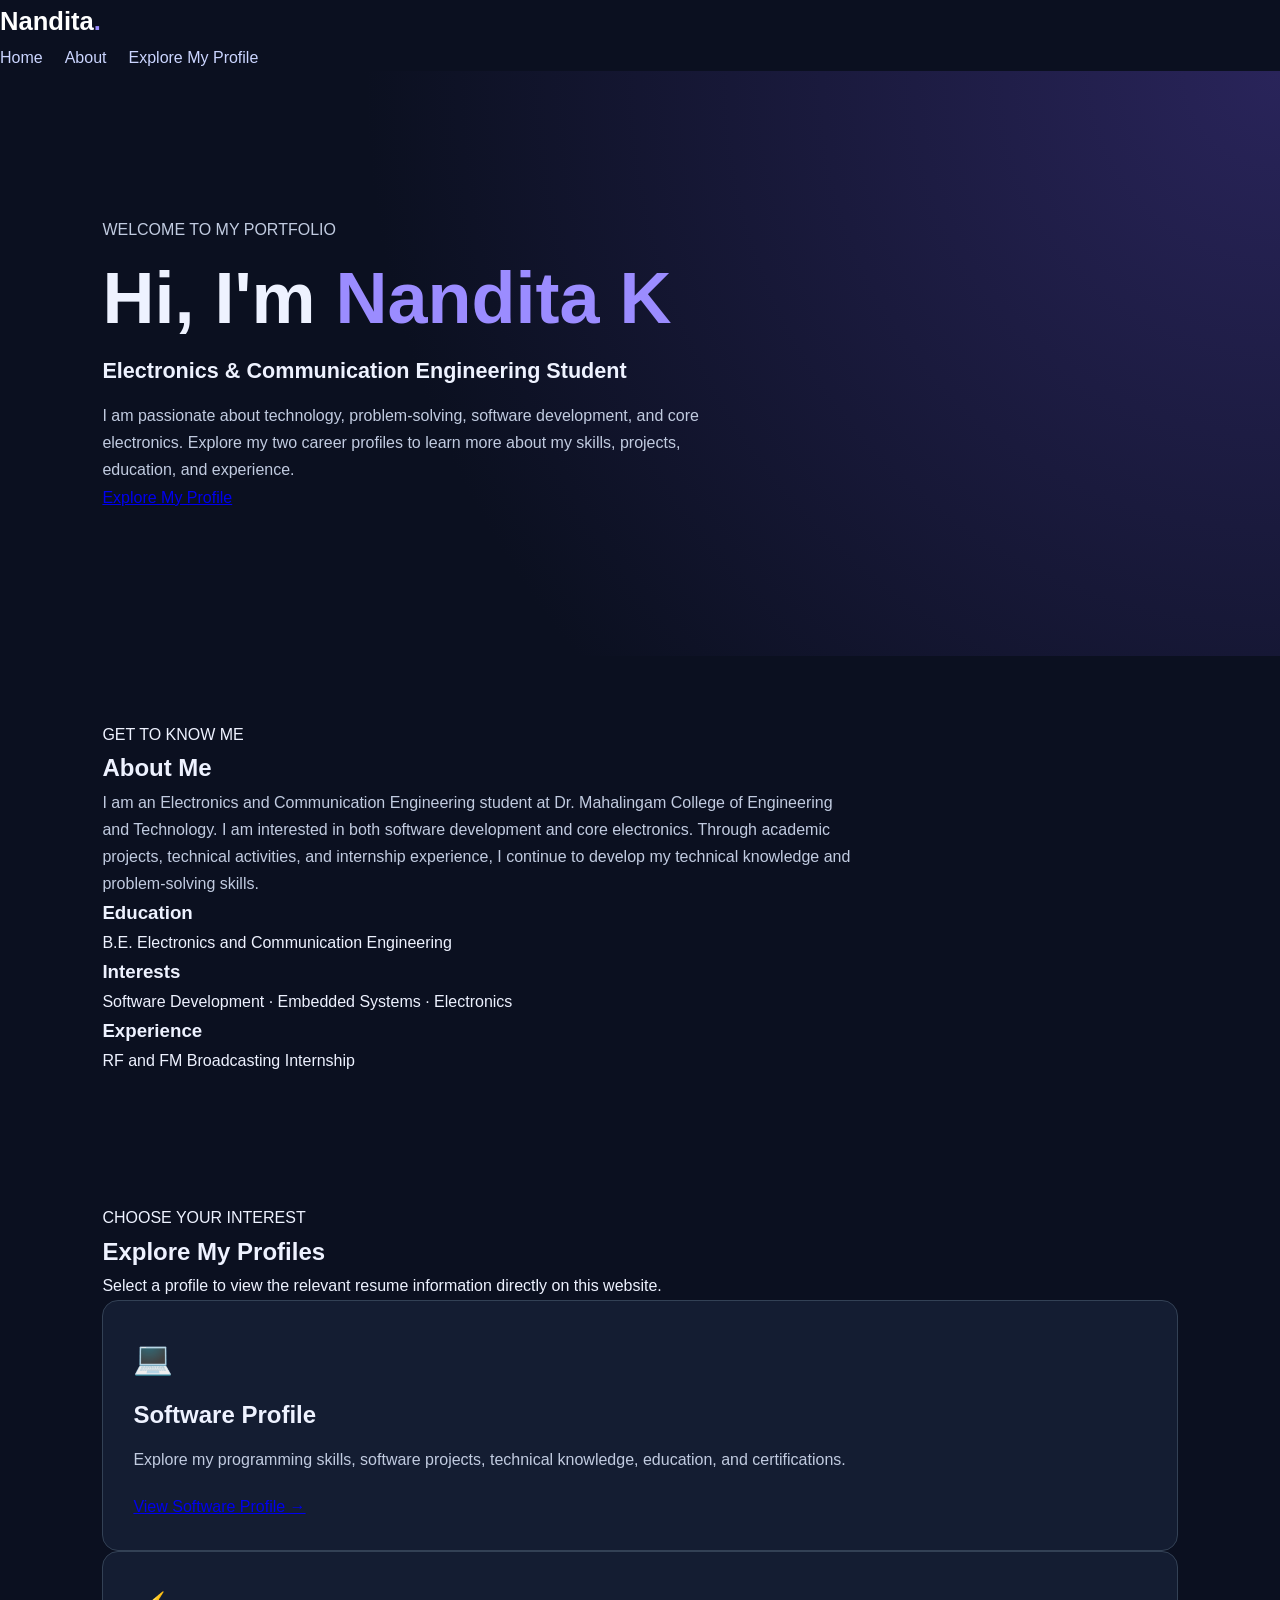
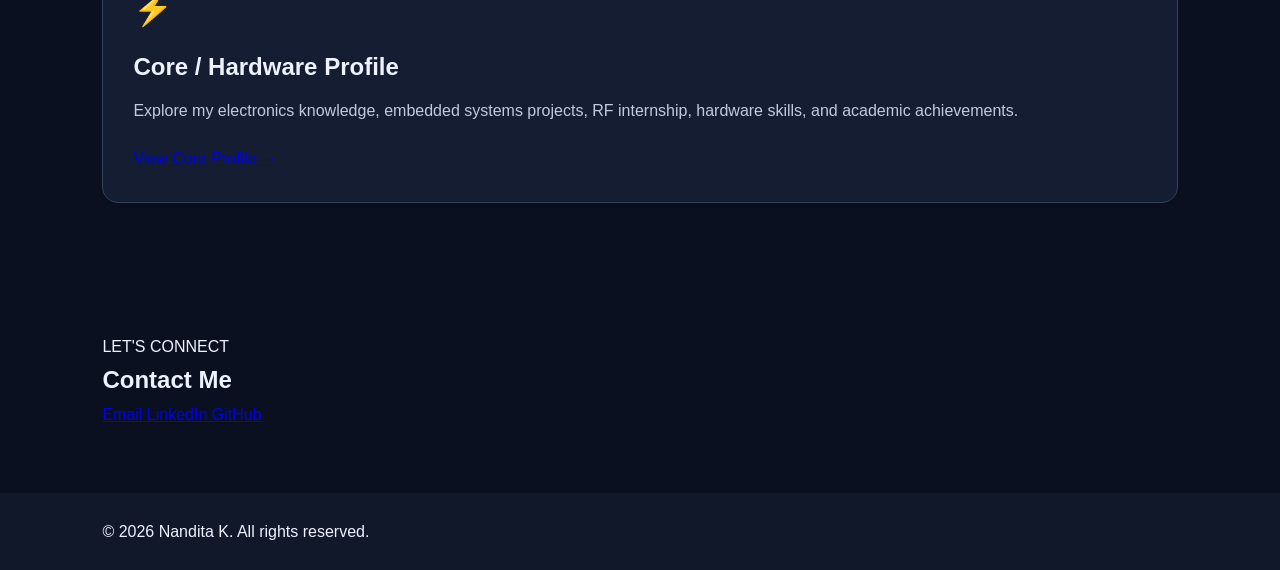
<file: index.html>
<!DOCTYPE html>
<html lang="en">
<head>
    <meta charset="UTF-8">
    <meta name="viewport" content="width=device-width, initial-scale=1.0">
    <meta name="description" content="Nandita K's personal portfolio showcasing software development and core electronics skills, projects, and experience.">
    <title>Nandita K | Personal Portfolio</title>
    <link rel="stylesheet" href="style.css">
</head>

<body>
    <header class="header">
        <a href="index.html" class="logo">Nandita<span>.</span></a>

        <nav>
            <a href="#home">Home</a>
            <a href="#about">About</a>
            <a href="#career">Explore My Profile</a>
        </nav>
    </header>

    <main>
        <!-- HOME SECTION -->
        <section class="hero" id="home">
            <div class="hero-content">
                <p class="intro">WELCOME TO MY PORTFOLIO</p>

                <h1>Hi, I'm <span>Nandita K</span></h1>

                <h2>Electronics & Communication Engineering Student</h2>

                <p class="hero-description">
                    I am passionate about technology, problem-solving,
                    software development, and core electronics.
                    Explore my two career profiles to learn more about
                    my skills, projects, education, and experience.
                </p>

                <a href="#career" class="btn">Explore My Profile</a>
            </div>
        </section>

        <!-- ABOUT SECTION -->
        <section class="about section" id="about">
            <div class="section-heading">
                <p class="intro">GET TO KNOW ME</p>
                <h2>About Me</h2>
            </div>

            <p class="about-text">
                I am an Electronics and Communication Engineering
                student at Dr. Mahalingam College of Engineering
                and Technology. I am interested in both software
                development and core electronics. Through academic
                projects, technical activities, and internship
                experience, I continue to develop my technical
                knowledge and problem-solving skills.
            </p>

            <div class="quick-info">
                <div class="info-card">
                    <h3>Education</h3>
                    <p>B.E. Electronics and Communication Engineering</p>
                </div>

                <div class="info-card">
                    <h3>Interests</h3>
                    <p>Software Development · Embedded Systems · Electronics</p>
                </div>

                <div class="info-card">
                    <h3>Experience</h3>
                    <p>RF and FM Broadcasting Internship</p>
                </div>
            </div>
        </section>

        <!-- CAREER OPTIONS -->
        <section class="career section" id="career">
            <div class="section-heading">
                <p class="intro">CHOOSE YOUR INTEREST</p>
                <h2>Explore My Profiles</h2>
                <p>
                    Select a profile to view the relevant resume
                    information directly on this website.
                </p>
            </div>

            <div class="career-container">
                <!-- SOFTWARE PROFILE -->
                <article class="career-card">
                    <div class="card-icon" aria-hidden="true">💻</div>

                    <h3>Software Profile</h3>

                    <p>
                        Explore my programming skills, software
                        projects, technical knowledge, education,
                        and certifications.
                    </p>

                    <a href="software.html" class="btn">
                        View Software Profile →
                    </a>
                </article>

                <!-- CORE / HARDWARE PROFILE -->
                <article class="career-card">
                    <div class="card-icon" aria-hidden="true">⚡</div>

                    <h3>Core / Hardware Profile</h3>

                    <p>
                        Explore my electronics knowledge, embedded
                        systems projects, RF internship, hardware
                        skills, and academic achievements.
                    </p>

                    <a href="core.html" class="btn">
                        View Core Profile →
                    </a>
                </article>
            </div>
        </section>

        <!-- CONTACT SECTION -->
        <section class="contact section" id="contact">
            <div class="section-heading">
                <p class="intro">LET'S CONNECT</p>
                <h2>Contact Me</h2>
            </div>

            <div class="contact-links">
                <a href="mailto:nanditanandita1626@gmail.com">
                    Email
                </a>

                <a href="https://www.linkedin.com/in/nandita16"
                   target="_blank"
                   rel="noopener noreferrer">
                    LinkedIn
                </a>

                <a href="https://github.com/Nanditakaruppusamy"
                   target="_blank"
                   rel="noopener noreferrer">
                    GitHub
                </a>
            </div>
        </section>
    </main>

    <footer class="footer">
        <p>© <span id="year"></span> Nandita K. All rights reserved.</p>
    </footer>

    <script src="script.js"></script>

    <script>
        document.getElementById("year").textContent =
            new Date().getFullYear();
    </script>
</body>
</html>
</file>
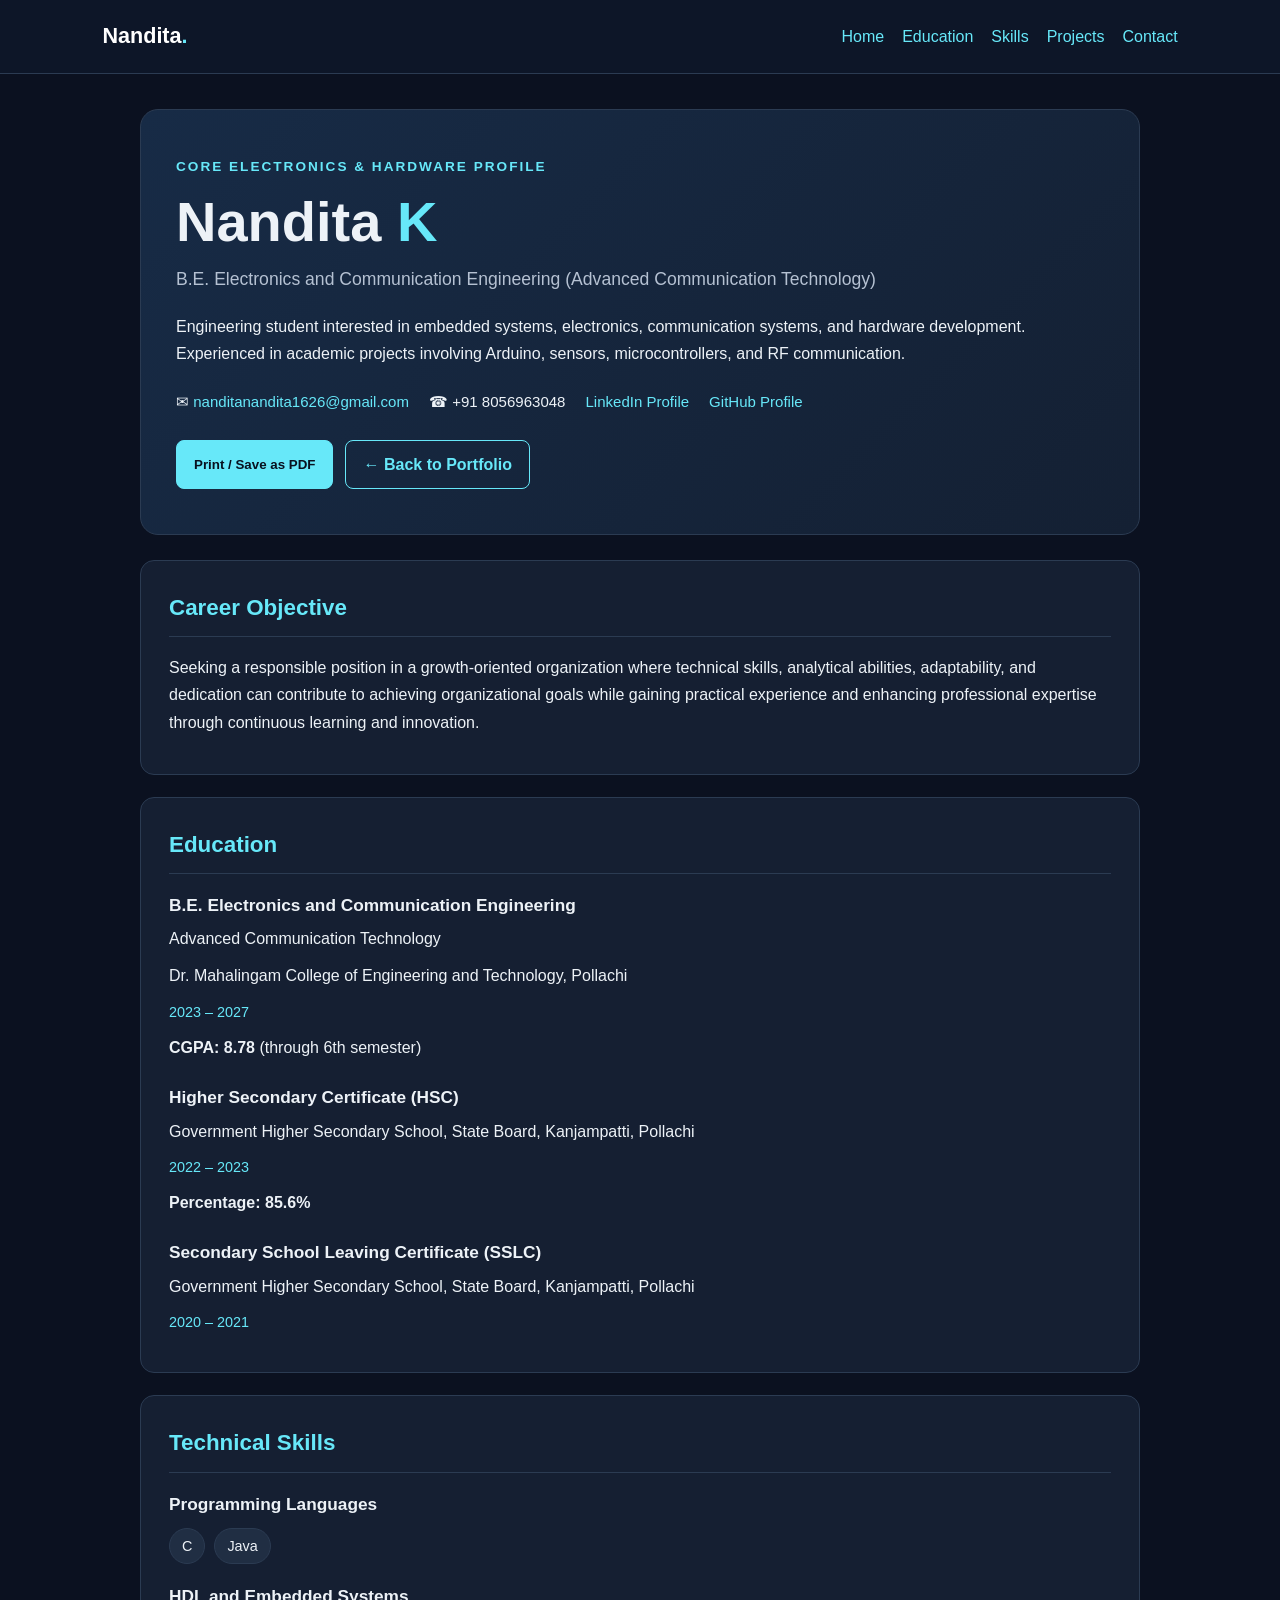
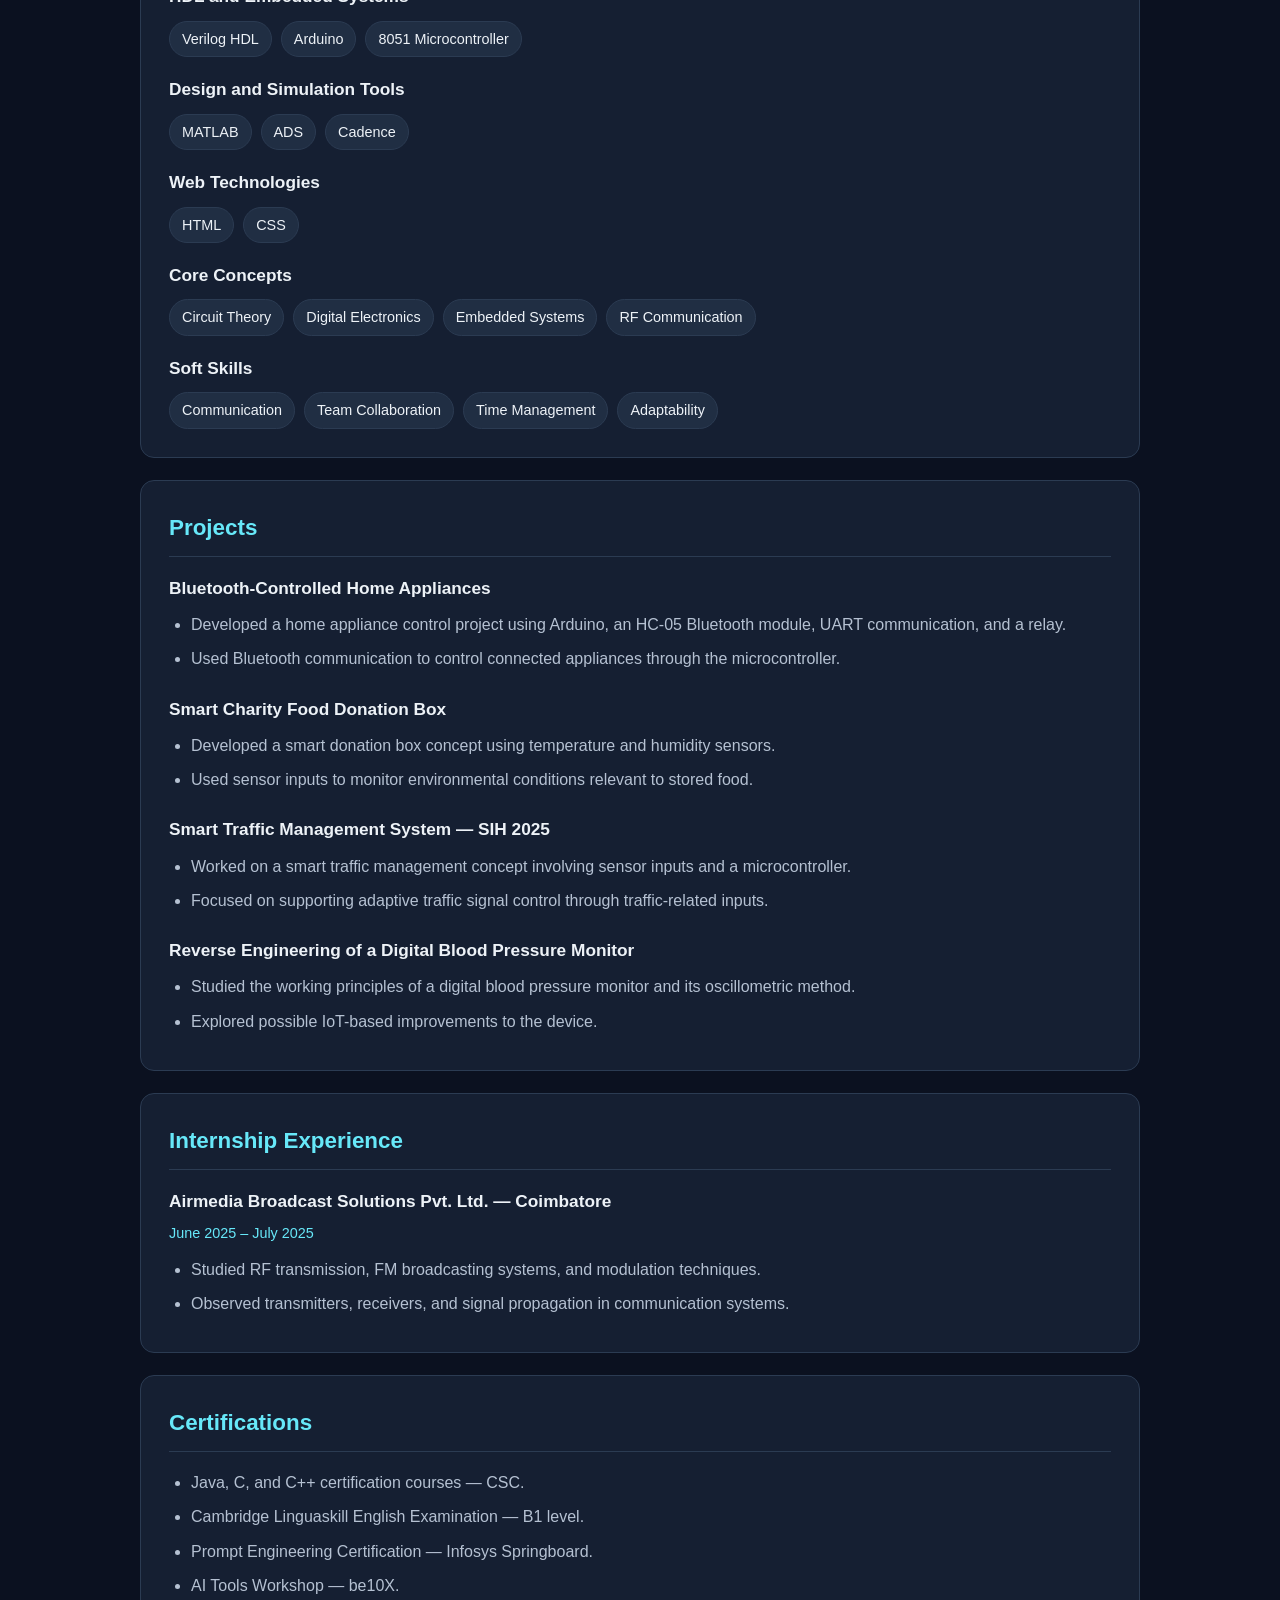
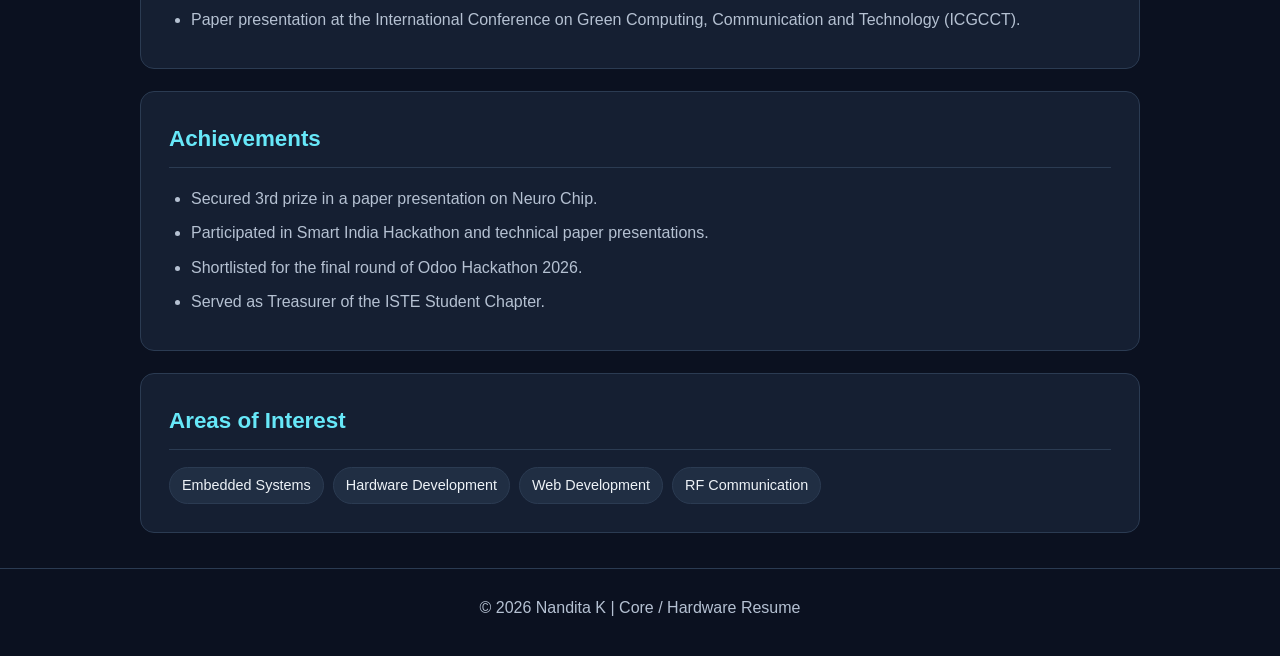
<file: core.html>
<!DOCTYPE html>
<html lang="en">
<head>
    <meta charset="UTF-8">
    <meta name="viewport" content="width=device-width, initial-scale=1.0">
    <meta name="description" content="Nandita K's Core Electronics and Hardware Resume">
    <title>Nandita K | Core / Hardware Resume</title>

    <style>
        :root {
            --bg: #0b1120;
            --card: #151f32;
            --accent: #67e8f9;
            --text: #edf2f7;
            --muted: #b5c1d2;
            --border: #2b3b52;
        }

        * {
            margin: 0;
            padding: 0;
            box-sizing: border-box;
        }

        html {
            scroll-behavior: smooth;
        }

        body {
            font-family: Arial, Helvetica, sans-serif;
            background: var(--bg);
            color: var(--text);
            line-height: 1.7;
        }

        a {
            color: var(--accent);
            text-decoration: none;
        }

        a:hover {
            text-decoration: underline;
        }

        .navbar {
            display: flex;
            justify-content: space-between;
            align-items: center;
            flex-wrap: wrap;
            gap: 12px;
            padding: 18px 8%;
            border-bottom: 1px solid var(--border);
            background: #0d1628;
        }

        .logo {
            font-size: 1.35rem;
            font-weight: bold;
            color: white;
        }

        .logo span {
            color: var(--accent);
        }

        .nav-links {
            display: flex;
            flex-wrap: wrap;
            gap: 18px;
        }

        .container {
            width: min(1000px, 90%);
            margin: 35px auto;
        }

        .hero {
            padding: 45px 35px;
            background: linear-gradient(135deg, #172b46, #142033);
            border: 1px solid var(--border);
            border-radius: 18px;
            margin-bottom: 25px;
        }

        .eyebrow {
            color: var(--accent);
            font-size: 0.85rem;
            font-weight: bold;
            letter-spacing: 2px;
            text-transform: uppercase;
        }

        h1 {
            font-size: clamp(2.2rem, 6vw, 3.5rem);
            line-height: 1.2;
            margin: 10px 0;
        }

        h1 span {
            color: var(--accent);
        }

        .subtitle {
            color: var(--muted);
            font-size: 1.1rem;
            margin-bottom: 18px;
        }

        .contact {
            display: flex;
            flex-wrap: wrap;
            gap: 10px 20px;
            margin-top: 22px;
            font-size: 0.94rem;
        }

        .buttons {
            display: flex;
            flex-wrap: wrap;
            gap: 12px;
            margin-top: 25px;
        }

        .btn {
            display: inline-block;
            padding: 10px 17px;
            border: 1px solid var(--accent);
            border-radius: 8px;
            color: var(--accent);
            font-weight: bold;
            cursor: pointer;
            background: transparent;
        }

        .btn.primary {
            background: var(--accent);
            color: #08111f;
        }

        .section {
            background: var(--card);
            border: 1px solid var(--border);
            border-radius: 14px;
            padding: 28px;
            margin-bottom: 22px;
            scroll-margin-top: 20px;
        }

        h2 {
            color: var(--accent);
            font-size: 1.4rem;
            margin-bottom: 17px;
            padding-bottom: 9px;
            border-bottom: 1px solid var(--border);
        }

        h3 {
            font-size: 1.08rem;
            margin-bottom: 5px;
        }

        p {
            margin-bottom: 10px;
        }

        .muted {
            color: var(--muted);
        }

        .entry {
            margin-bottom: 22px;
        }

        .entry:last-child {
            margin-bottom: 0;
        }

        .date {
            color: var(--accent);
            font-size: 0.9rem;
        }

        ul {
            padding-left: 22px;
            margin-top: 8px;
        }

        li {
            margin-bottom: 7px;
            color: var(--muted);
        }

        .skill-group {
            margin-bottom: 18px;
        }

        .skill-group:last-child {
            margin-bottom: 0;
        }

        .skill-tags {
            display: flex;
            flex-wrap: wrap;
            gap: 9px;
            margin-top: 9px;
        }

        .tag {
            background: #202e43;
            color: var(--text);
            border: 1px solid var(--border);
            border-radius: 20px;
            padding: 5px 12px;
            font-size: 0.9rem;
        }

        .footer {
            text-align: center;
            padding: 25px;
            color: var(--muted);
            border-top: 1px solid var(--border);
        }

        @media (max-width: 600px) {
            .navbar {
                padding: 16px 5%;
            }

            .container {
                width: 94%;
                margin: 20px auto;
            }

            .hero,
            .section {
                padding: 22px 18px;
            }

            .nav-links {
                gap: 12px;
                font-size: 0.9rem;
            }
        }

        @media print {
            :root {
                --bg: #ffffff;
                --card: #ffffff;
                --accent: #163e67;
                --text: #111111;
                --muted: #333333;
                --border: #cccccc;
            }

            body {
                background: white;
                color: black;
                font-size: 10pt;
            }

            .navbar,
            .buttons,
            .footer {
                display: none;
            }

            .container {
                width: 100%;
                margin: 0;
            }

            .hero,
            .section {
                background: white;
                color: black;
                border: none;
                border-radius: 0;
                padding: 12px 0;
                margin: 0;
            }

            h1 {
                font-size: 25pt;
            }

            h2 {
                font-size: 14pt;
                margin-bottom: 8px;
            }

            .entry,
            .section {
                break-inside: avoid;
            }

            .tag {
                background: white;
                color: black;
                border-color: #cccccc;
            }

            a {
                color: #163e67;
            }
        }
    </style>
</head>

<body>

    <header class="navbar">
        <a class="logo" href="index.html">Nandita<span>.</span></a>

        <nav class="nav-links">
            <a href="index.html">Home</a>
            <a href="#education">Education</a>
            <a href="#skills">Skills</a>
            <a href="#projects">Projects</a>
            <a href="#contact">Contact</a>
        </nav>
    </header>

    <main class="container">

        <section class="hero">
            <p class="eyebrow">Core Electronics & Hardware Profile</p>

            <h1>Nandita <span>K</span></h1>

            <p class="subtitle">
                B.E. Electronics and Communication Engineering
                (Advanced Communication Technology)
            </p>

            <p>
                Engineering student interested in embedded systems,
                electronics, communication systems, and hardware
                development. Experienced in academic projects involving
                Arduino, sensors, microcontrollers, and RF communication.
            </p>

            <div class="contact" id="contact">
                <span>✉
                    <a href="mailto:nanditanandita1626@gmail.com">
                        nanditanandita1626@gmail.com
                    </a>
                </span>

                <span>☎ +91 8056963048</span>

                <span>
                    <a href="https://www.linkedin.com/in/nandita16"
                       target="_blank" rel="noopener noreferrer">
                        LinkedIn Profile
                    </a>
                </span>

                <span>
                    <a href="https://github.com/Nanditakaruppusamy"
                       target="_blank" rel="noopener noreferrer">
                        GitHub Profile
                    </a>
                </span>
            </div>

            <div class="buttons">
                <button class="btn primary" onclick="window.print()">
                    Print / Save as PDF
                </button>

                <a class="btn" href="index.html">← Back to Portfolio</a>
            </div>
        </section>

        <section class="section">
            <h2>Career Objective</h2>

            <p>
                Seeking a responsible position in a growth-oriented
                organization where technical skills, analytical abilities,
                adaptability, and dedication can contribute to achieving
                organizational goals while gaining practical experience
                and enhancing professional expertise through continuous
                learning and innovation.
            </p>
        </section>

        <section class="section" id="education">
            <h2>Education</h2>

            <div class="entry">
                <h3>B.E. Electronics and Communication Engineering</h3>
                <p>Advanced Communication Technology</p>
                <p>Dr. Mahalingam College of Engineering and Technology, Pollachi</p>
                <p class="date">2023 – 2027</p>
                <p><strong>CGPA: 8.78</strong> (through 6th semester)</p>
            </div>

            <div class="entry">
                <h3>Higher Secondary Certificate (HSC)</h3>
                <p>Government Higher Secondary School, State Board, Kanjampatti, Pollachi</p>
                <p class="date">2022 – 2023</p>
                <p><strong>Percentage: 85.6%</strong></p>
            </div>

            <div class="entry">
                <h3>Secondary School Leaving Certificate (SSLC)</h3>
                <p>Government Higher Secondary School, State Board, Kanjampatti, Pollachi</p>
                <p class="date">2020 – 2021</p>
            </div>
        </section>

        <section class="section" id="skills">
            <h2>Technical Skills</h2>

            <div class="skill-group">
                <h3>Programming Languages</h3>
                <div class="skill-tags">
                    <span class="tag">C</span>
                    <span class="tag">Java</span>
                </div>
            </div>

            <div class="skill-group">
                <h3>HDL and Embedded Systems</h3>
                <div class="skill-tags">
                    <span class="tag">Verilog HDL</span>
                    <span class="tag">Arduino</span>
                    <span class="tag">8051 Microcontroller</span>
                </div>
            </div>

            <div class="skill-group">
                <h3>Design and Simulation Tools</h3>
                <div class="skill-tags">
                    <span class="tag">MATLAB</span>
                    <span class="tag">ADS</span>
                    <span class="tag">Cadence</span>
                </div>
            </div>

            <div class="skill-group">
                <h3>Web Technologies</h3>
                <div class="skill-tags">
                    <span class="tag">HTML</span>
                    <span class="tag">CSS</span>
                </div>
            </div>

            <div class="skill-group">
                <h3>Core Concepts</h3>
                <div class="skill-tags">
                    <span class="tag">Circuit Theory</span>
                    <span class="tag">Digital Electronics</span>
                    <span class="tag">Embedded Systems</span>
                    <span class="tag">RF Communication</span>
                </div>
            </div>

            <div class="skill-group">
                <h3>Soft Skills</h3>
                <div class="skill-tags">
                    <span class="tag">Communication</span>
                    <span class="tag">Team Collaboration</span>
                    <span class="tag">Time Management</span>
                    <span class="tag">Adaptability</span>
                </div>
            </div>
        </section>

        <section class="section" id="projects">
            <h2>Projects</h2>

            <div class="entry">
                <h3>Bluetooth-Controlled Home Appliances</h3>
                <ul>
                    <li>
                        Developed a home appliance control project using
                        Arduino, an HC-05 Bluetooth module, UART
                        communication, and a relay.
                    </li>
                    <li>
                        Used Bluetooth communication to control connected
                        appliances through the microcontroller.
                    </li>
                </ul>
            </div>

            <div class="entry">
                <h3>Smart Charity Food Donation Box</h3>
                <ul>
                    <li>
                        Developed a smart donation box concept using
                        temperature and humidity sensors.
                    </li>
                    <li>
                        Used sensor inputs to monitor environmental
                        conditions relevant to stored food.
                    </li>
                </ul>
            </div>

            <div class="entry">
                <h3>Smart Traffic Management System — SIH 2025</h3>
                <ul>
                    <li>
                        Worked on a smart traffic management concept
                        involving sensor inputs and a microcontroller.
                    </li>
                    <li>
                        Focused on supporting adaptive traffic signal
                        control through traffic-related inputs.
                    </li>
                </ul>
            </div>

            <div class="entry">
                <h3>Reverse Engineering of a Digital Blood Pressure Monitor</h3>
                <ul>
                    <li>
                        Studied the working principles of a digital
                        blood pressure monitor and its oscillometric method.
                    </li>
                    <li>
                        Explored possible IoT-based improvements to the device.
                    </li>
                </ul>
            </div>
        </section>

        <section class="section">
            <h2>Internship Experience</h2>

            <div class="entry">
                <h3>Airmedia Broadcast Solutions Pvt. Ltd. — Coimbatore</h3>
                <p class="date">June 2025 – July 2025</p>
                <ul>
                    <li>
                        Studied RF transmission, FM broadcasting systems,
                        and modulation techniques.
                    </li>
                    <li>
                        Observed transmitters, receivers, and signal
                        propagation in communication systems.
                    </li>
                </ul>
            </div>
        </section>

        <section class="section">
            <h2>Certifications</h2>
            <ul>
                <li>Java, C, and C++ certification courses — CSC.</li>
                <li>Cambridge Linguaskill English Examination — B1 level.</li>
                <li>Prompt Engineering Certification — Infosys Springboard.</li>
                <li>AI Tools Workshop — be10X.</li>
                <li>
                    Paper presentation at the International Conference on
                    Green Computing, Communication and Technology (ICGCCT).
                </li>
            </ul>
        </section>

        <section class="section">
            <h2>Achievements</h2>
            <ul>
                <li>Secured 3rd prize in a paper presentation on Neuro Chip.</li>
                <li>Participated in Smart India Hackathon and technical paper presentations.</li>
                <li>Shortlisted for the final round of Odoo Hackathon 2026.</li>
                <li>Served as Treasurer of the ISTE Student Chapter.</li>
            </ul>
        </section>

        <section class="section">
            <h2>Areas of Interest</h2>
            <div class="skill-tags">
                <span class="tag">Embedded Systems</span>
                <span class="tag">Hardware Development</span>
                <span class="tag">Web Development</span>
                <span class="tag">RF Communication</span>
            </div>
        </section>

    </main>

    <footer class="footer">
        <p>© <span id="year"></span> Nandita K | Core / Hardware Resume</p>
    </footer>

    <script>
        document.getElementById("year").textContent =
            new Date().getFullYear();
    </script>

</body>
</html>
</file>
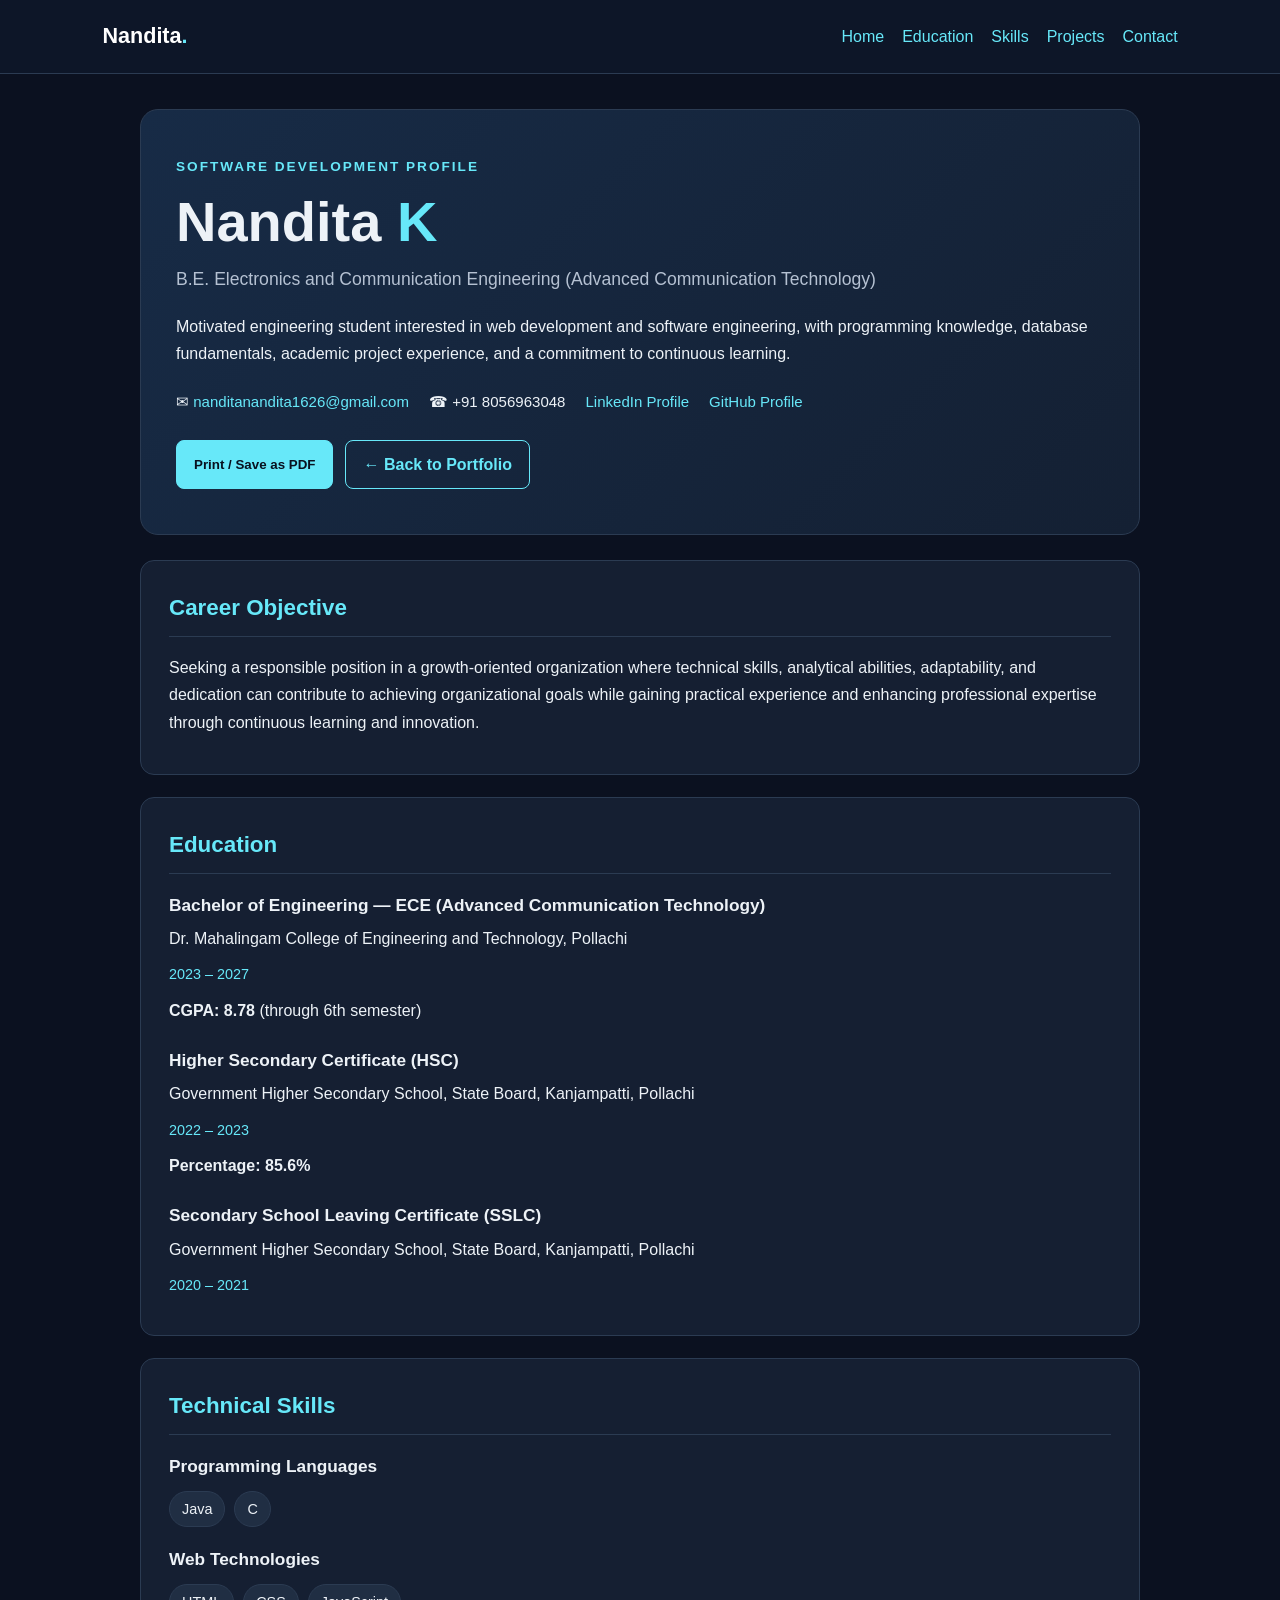
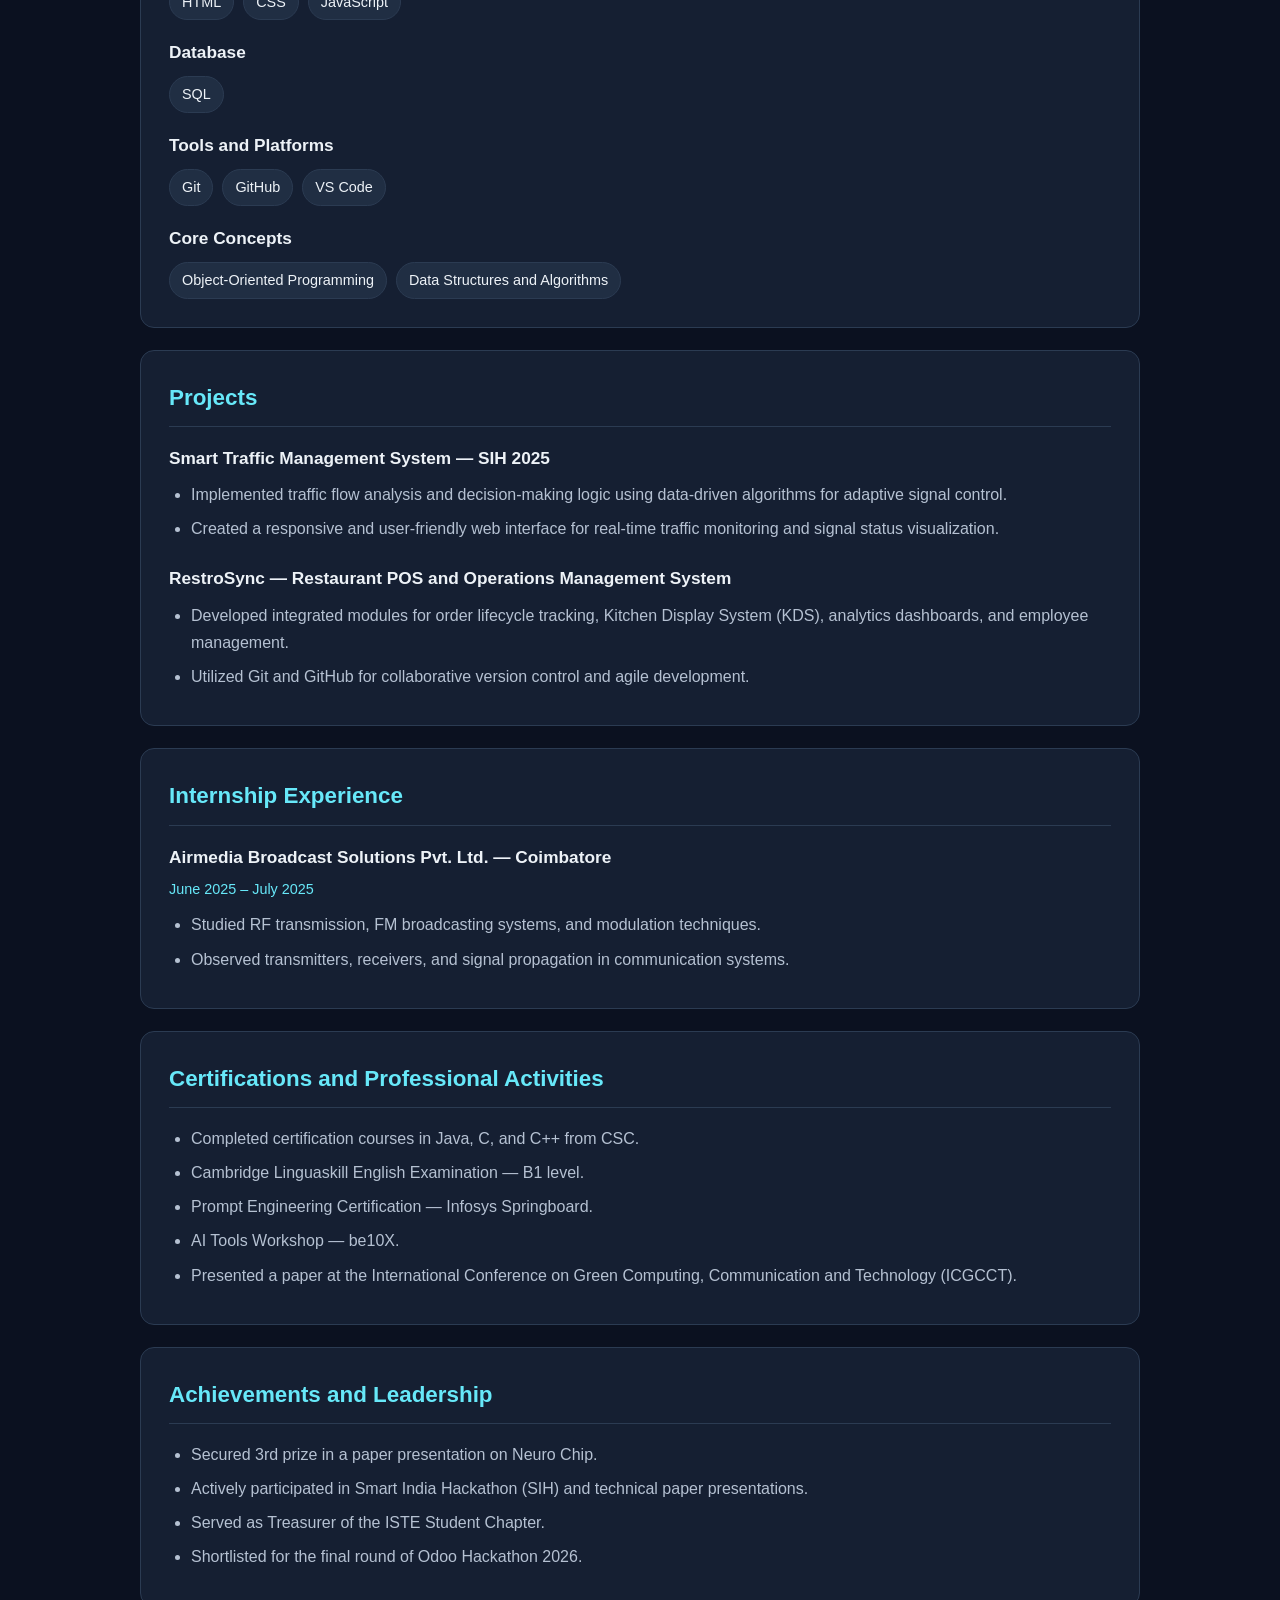
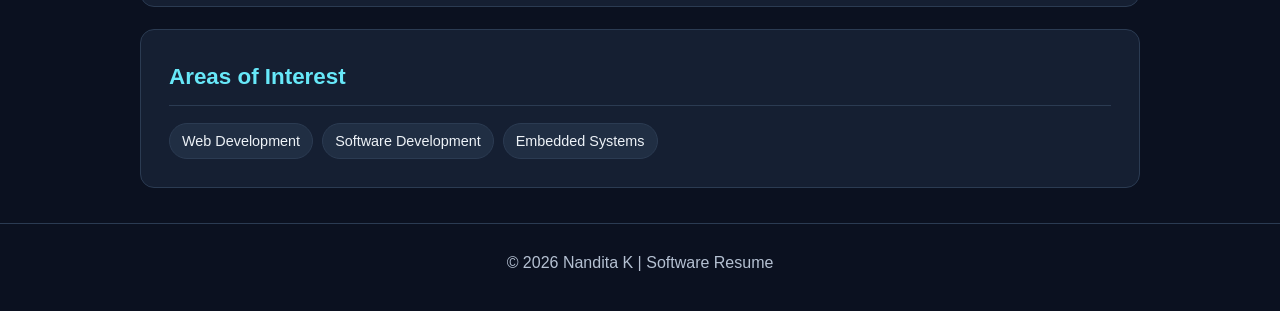
<file: software.html>
<!DOCTYPE html>
<html lang="en">
<head>
    <meta charset="UTF-8">
    <meta name="viewport" content="width=device-width, initial-scale=1.0">
    <meta name="description" content="Software development resume of Nandita K">
    <title>Nandita K | Software Resume</title>

    <style>
        :root {
            --bg: #0b1120;
            --card: #151f32;
            --accent: #67e8f9;
            --text: #edf2f7;
            --muted: #b5c1d2;
            --border: #2b3b52;
        }

        * {
            margin: 0;
            padding: 0;
            box-sizing: border-box;
        }

        html {
            scroll-behavior: smooth;
        }

        body {
            font-family: Arial, Helvetica, sans-serif;
            background: var(--bg);
            color: var(--text);
            line-height: 1.7;
        }

        a {
            color: var(--accent);
            text-decoration: none;
        }

        a:hover {
            text-decoration: underline;
        }

        .navbar {
            display: flex;
            justify-content: space-between;
            align-items: center;
            flex-wrap: wrap;
            gap: 12px;
            padding: 18px 8%;
            border-bottom: 1px solid var(--border);
            background: #0d1628;
        }

        .logo {
            font-size: 1.35rem;
            font-weight: bold;
            color: white;
        }

        .logo span {
            color: var(--accent);
        }

        .nav-links {
            display: flex;
            flex-wrap: wrap;
            gap: 18px;
        }

        .container {
            width: min(1000px, 90%);
            margin: 35px auto;
        }

        .hero {
            padding: 45px 35px;
            background: linear-gradient(135deg, #172b46, #142033);
            border: 1px solid var(--border);
            border-radius: 18px;
            margin-bottom: 25px;
        }

        .eyebrow {
            color: var(--accent);
            font-size: 0.85rem;
            font-weight: bold;
            letter-spacing: 2px;
            text-transform: uppercase;
        }

        h1 {
            font-size: clamp(2.2rem, 6vw, 3.5rem);
            line-height: 1.2;
            margin: 10px 0;
        }

        h1 span {
            color: var(--accent);
        }

        .subtitle {
            color: var(--muted);
            font-size: 1.1rem;
            margin-bottom: 18px;
        }

        .contact {
            display: flex;
            flex-wrap: wrap;
            gap: 10px 20px;
            margin-top: 22px;
            font-size: 0.94rem;
        }

        .buttons {
            display: flex;
            flex-wrap: wrap;
            gap: 12px;
            margin-top: 25px;
        }

        .btn {
            display: inline-block;
            padding: 10px 17px;
            border: 1px solid var(--accent);
            border-radius: 8px;
            color: var(--accent);
            font-weight: bold;
            cursor: pointer;
            background: transparent;
        }

        .btn.primary {
            background: var(--accent);
            color: #08111f;
        }

        .section {
            background: var(--card);
            border: 1px solid var(--border);
            border-radius: 14px;
            padding: 28px;
            margin-bottom: 22px;
            scroll-margin-top: 20px;
        }

        h2 {
            color: var(--accent);
            font-size: 1.4rem;
            margin-bottom: 17px;
            padding-bottom: 9px;
            border-bottom: 1px solid var(--border);
        }

        h3 {
            font-size: 1.08rem;
            margin-bottom: 5px;
        }

        p {
            margin-bottom: 10px;
        }

        .muted {
            color: var(--muted);
        }

        .entry {
            margin-bottom: 22px;
        }

        .entry:last-child {
            margin-bottom: 0;
        }

        .date {
            color: var(--accent);
            font-size: 0.9rem;
        }

        ul {
            padding-left: 22px;
            margin-top: 8px;
        }

        li {
            margin-bottom: 7px;
            color: var(--muted);
        }

        .skill-group {
            margin-bottom: 18px;
        }

        .skill-group:last-child {
            margin-bottom: 0;
        }

        .skill-tags {
            display: flex;
            flex-wrap: wrap;
            gap: 9px;
            margin-top: 9px;
        }

        .tag {
            background: #202e43;
            color: var(--text);
            border: 1px solid var(--border);
            border-radius: 20px;
            padding: 5px 12px;
            font-size: 0.9rem;
        }

        .footer {
            text-align: center;
            padding: 25px;
            color: var(--muted);
            border-top: 1px solid var(--border);
        }

        @media (max-width: 600px) {
            .navbar {
                padding: 16px 5%;
            }

            .container {
                width: 94%;
                margin: 20px auto;
            }

            .hero,
            .section {
                padding: 22px 18px;
            }

            .nav-links {
                gap: 12px;
                font-size: 0.9rem;
            }
        }

        @media print {
            :root {
                --bg: #ffffff;
                --card: #ffffff;
                --accent: #163e67;
                --text: #111111;
                --muted: #333333;
                --border: #cccccc;
            }

            body {
                background: white;
                color: black;
                font-size: 10pt;
            }

            .navbar,
            .buttons,
            .footer {
                display: none;
            }

            .container {
                width: 100%;
                margin: 0;
            }

            .hero,
            .section {
                background: white;
                color: black;
                border: none;
                border-radius: 0;
                padding: 12px 0;
                margin: 0;
            }

            h1 {
                font-size: 25pt;
            }

            h2 {
                font-size: 14pt;
                margin-bottom: 8px;
            }

            .entry,
            .section {
                break-inside: avoid;
            }

            .tag {
                background: white;
                color: black;
                border-color: #cccccc;
            }

            a {
                color: #163e67;
            }

            a[href^="mailto:"]::after {
                content: "";
            }
        }
    </style>
</head>

<body>

    <header class="navbar">
        <a class="logo" href="index.html">Nandita<span>.</span></a>

        <nav class="nav-links">
            <a href="index.html">Home</a>
            <a href="#education">Education</a>
            <a href="#skills">Skills</a>
            <a href="#projects">Projects</a>
            <a href="#contact">Contact</a>
        </nav>
    </header>

    <main class="container">

        <section class="hero">
            <p class="eyebrow">Software Development Profile</p>
            <h1>Nandita <span>K</span></h1>

            <p class="subtitle">
                B.E. Electronics and Communication Engineering
                (Advanced Communication Technology)
            </p>

            <p>
                Motivated engineering student interested in web development
                and software engineering, with programming knowledge,
                database fundamentals, academic project experience, and
                a commitment to continuous learning.
            </p>

            <div class="contact" id="contact">
                <span>✉
                    <a href="mailto:nanditanandita1626@gmail.com">
                        nanditanandita1626@gmail.com
                    </a>
                </span>

                <span>☎ +91 8056963048</span>

                <span>
                    <a href="https://www.linkedin.com/in/nandita16"
                       target="_blank" rel="noopener noreferrer">
                        LinkedIn Profile
                    </a>
                </span>

                <span>
                    <a href="https://github.com/Nanditakaruppusamy"
                       target="_blank" rel="noopener noreferrer">
                        GitHub Profile
                    </a>
                </span>
            </div>

            <div class="buttons">
                <button class="btn primary" onclick="window.print()">
                    Print / Save as PDF
                </button>

                <a class="btn" href="index.html">← Back to Portfolio</a>
            </div>
        </section>

        <section class="section">
            <h2>Career Objective</h2>
            <p>
                Seeking a responsible position in a growth-oriented
                organization where technical skills, analytical abilities,
                adaptability, and dedication can contribute to achieving
                organizational goals while gaining practical experience
                and enhancing professional expertise through continuous
                learning and innovation.
            </p>
        </section>

        <section class="section" id="education">
            <h2>Education</h2>

            <div class="entry">
                <h3>Bachelor of Engineering — ECE (Advanced Communication Technology)</h3>
                <p>Dr. Mahalingam College of Engineering and Technology, Pollachi</p>
                <p class="date">2023 – 2027</p>
                <p><strong>CGPA: 8.78</strong> (through 6th semester)</p>
            </div>

            <div class="entry">
                <h3>Higher Secondary Certificate (HSC)</h3>
                <p>Government Higher Secondary School, State Board, Kanjampatti, Pollachi</p>
                <p class="date">2022 – 2023</p>
                <p><strong>Percentage: 85.6%</strong></p>
            </div>

            <div class="entry">
                <h3>Secondary School Leaving Certificate (SSLC)</h3>
                <p>Government Higher Secondary School, State Board, Kanjampatti, Pollachi</p>
                <p class="date">2020 – 2021</p>
            </div>
        </section>

        <section class="section" id="skills">
            <h2>Technical Skills</h2>

            <div class="skill-group">
                <h3>Programming Languages</h3>
                <div class="skill-tags">
                    <span class="tag">Java</span>
                    <span class="tag">C</span>
                </div>
            </div>

            <div class="skill-group">
                <h3>Web Technologies</h3>
                <div class="skill-tags">
                    <span class="tag">HTML</span>
                    <span class="tag">CSS</span>
                    <span class="tag">JavaScript</span>
                </div>
            </div>

            <div class="skill-group">
                <h3>Database</h3>
                <div class="skill-tags">
                    <span class="tag">SQL</span>
                </div>
            </div>

            <div class="skill-group">
                <h3>Tools and Platforms</h3>
                <div class="skill-tags">
                    <span class="tag">Git</span>
                    <span class="tag">GitHub</span>
                    <span class="tag">VS Code</span>
                </div>
            </div>

            <div class="skill-group">
                <h3>Core Concepts</h3>
                <div class="skill-tags">
                    <span class="tag">Object-Oriented Programming</span>
                    <span class="tag">Data Structures and Algorithms</span>
                </div>
            </div>
        </section>

        <section class="section" id="projects">
            <h2>Projects</h2>

            <div class="entry">
                <h3>Smart Traffic Management System — SIH 2025</h3>
                <ul>
                    <li>
                        Implemented traffic flow analysis and decision-making
                        logic using data-driven algorithms for adaptive
                        signal control.
                    </li>
                    <li>
                        Created a responsive and user-friendly web interface
                        for real-time traffic monitoring and signal status
                        visualization.
                    </li>
                </ul>
            </div>

            <div class="entry">
                <h3>RestroSync — Restaurant POS and Operations Management System</h3>
                <ul>
                    <li>
                        Developed integrated modules for order lifecycle
                        tracking, Kitchen Display System (KDS), analytics
                        dashboards, and employee management.
                    </li>
                    <li>
                        Utilized Git and GitHub for collaborative version
                        control and agile development.
                    </li>
                </ul>
            </div>
        </section>

        <section class="section">
            <h2>Internship Experience</h2>

            <div class="entry">
                <h3>Airmedia Broadcast Solutions Pvt. Ltd. — Coimbatore</h3>
                <p class="date">June 2025 – July 2025</p>
                <ul>
                    <li>
                        Studied RF transmission, FM broadcasting systems,
                        and modulation techniques.
                    </li>
                    <li>
                        Observed transmitters, receivers, and signal
                        propagation in communication systems.
                    </li>
                </ul>
            </div>
        </section>

        <section class="section">
            <h2>Certifications and Professional Activities</h2>
            <ul>
                <li>Completed certification courses in Java, C, and C++ from CSC.</li>
                <li>Cambridge Linguaskill English Examination — B1 level.</li>
                <li>Prompt Engineering Certification — Infosys Springboard.</li>
                <li>AI Tools Workshop — be10X.</li>
                <li>Presented a paper at the International Conference on Green Computing, Communication and Technology (ICGCCT).</li>
            </ul>
        </section>

        <section class="section">
            <h2>Achievements and Leadership</h2>
            <ul>
                <li>Secured 3rd prize in a paper presentation on Neuro Chip.</li>
                <li>Actively participated in Smart India Hackathon (SIH) and technical paper presentations.</li>
                <li>Served as Treasurer of the ISTE Student Chapter.</li>
                <li>Shortlisted for the final round of Odoo Hackathon 2026.</li>
            </ul>
        </section>

        <section class="section">
            <h2>Areas of Interest</h2>
            <div class="skill-tags">
                <span class="tag">Web Development</span>
                <span class="tag">Software Development</span>
                <span class="tag">Embedded Systems</span>
            </div>
        </section>

    </main>

    <footer class="footer">
        <p>© <span id="year"></span> Nandita K | Software Resume</p>
    </footer>

    <script>
        document.getElementById("year").textContent =
            new Date().getFullYear();
    </script>

</body>
</html>
</file>
<file: style.css>
* {
    margin: 0;
    padding: 0;
    box-sizing: border-box;
}

html {
    scroll-behavior: smooth;
}

body {
    font-family: Arial, sans-serif;
    background: #0b1020;
    color: #eef2ff;
    line-height: 1.7;
}

.navbar {
    display: flex;
    align-items: center;
    justify-content: space-between;
    flex-wrap: wrap;
    gap: 16px;
    padding: 20px 8%;
    background: #11182a;
    border-bottom: 1px solid #29344d;
}

.logo {
    font-size: 1.6rem;
    font-weight: bold;
    color: white;
    text-decoration: none;
}

.logo span, .hero h1 span {
    color: #9b8cff;
}

nav {
    display: flex;
    gap: 22px;
    flex-wrap: wrap;
}

nav a, footer a {
    color: #cbd5ff;
    text-decoration: none;
}

nav a:hover, footer a:hover {
    color: #a69aff;
}

section {
    padding: 65px 8%;
    scroll-margin-top: 20px;
}

.hero {
    min-height: 65vh;
    display: flex;
    flex-direction: column;
    align-items: flex-start;
    justify-content: center;
    background: radial-gradient(circle at top right, #29245a, #0b1020 65%);
}

.eyebrow {
    color: #a69aff;
    letter-spacing: 2px;
    font-size: 0.85rem;
}

.hero h1 {
    font-size: clamp(2.6rem, 7vw, 4.5rem);
    line-height: 1.2;
    margin: 12px 0;
}

.hero h2 {
    font-size: 1.35rem;
    margin-bottom: 12px;
}

.hero p:not(.eyebrow) {
    max-width: 650px;
    color: #c1cbe0;
}

.button {
    display: inline-block;
    margin-top: 22px;
    padding: 11px 20px;
    border-radius: 8px;
    background: #7564ed;
    color: white;
    text-decoration: none;
}

#about > p {
    max-width: 750px;
    color: #c1cbe0;
}

#career > h2 {
    font-size: 2rem;
    margin: 10px 0 25px;
}

.career-grid {
    display: grid;
    grid-template-columns: repeat(2, minmax(0, 1fr));
    gap: 22px;
}

.career-card {
    display: block;
    padding: 30px;
    background: #141d32;
    border: 1px solid #334155;
    border-radius: 16px;
    text-decoration: none;
    color: #eef2ff;
    transition: transform 0.2s, border-color 0.2s;
}

.career-card:hover {
    transform: translateY(-5px);
}

.software:hover {
    border-color: #9b8cff;
}

.hardware:hover {
    border-color: #38bdf8;
}

.card-icon {
    font-size: 2rem;
    color: #a69aff;
}

.hardware .card-icon {
    color: #38bdf8;
}

.career-card h3 {
    font-size: 1.5rem;
    margin: 10px 0;
}

.career-card p {
    color: #c1cbe0;
    margin-bottom: 20px;
}

.card-link {
    color: #b1a6ff;
    font-weight: bold;
}

.hardware .card-link {
    color: #7dd3fc;
}

footer {
    padding: 25px 8%;
    display: flex;
    justify-content: space-between;
    flex-wrap: wrap;
    gap: 12px;
    background: #11182a;
}

@media (max-width: 650px) {
    .career-grid {
        grid-template-columns: 1fr;
    }

    section {
        padding: 45px 6%;
    }
}


.resume {
    max-width: 1000px;
    margin: auto;
}

.resume-header {
    text-align: center;
    border-bottom: 1px solid #334155;
}

.resume-header h1 {
    font-size: clamp(2.4rem, 5vw, 3.5rem);
    margin: 12px 0;
}

.resume-header a {
    color: #a69aff;
}

.resume section > h2 {
    margin-bottom: 18px;
}

.resume-card {
    padding: 22px;
    margin: 15px 0;
    background: #141d32;
    border: 1px solid #334155;
    border-radius: 12px;
}

.resume-card h3 {
    color: #b1a6ff;
    margin-bottom: 8px;
}

.resume ul {
    padding-left: 24px;
}

.resume li {
    margin-bottom: 8px;
}

@media print {
    body {
        background: white;
        color: black;
    }

    .navbar,
    .resume button {
        display: none;
    }

    .resume-card {
        background: white;
        color: black;
        border: 1px solid #ccc;
        break-inside: avoid;
    }

    .resume-card h3,
    .resume-header a {
        color: black;
    }

    .resume section {
        padding: 18px 0;
    }
}
</file>
